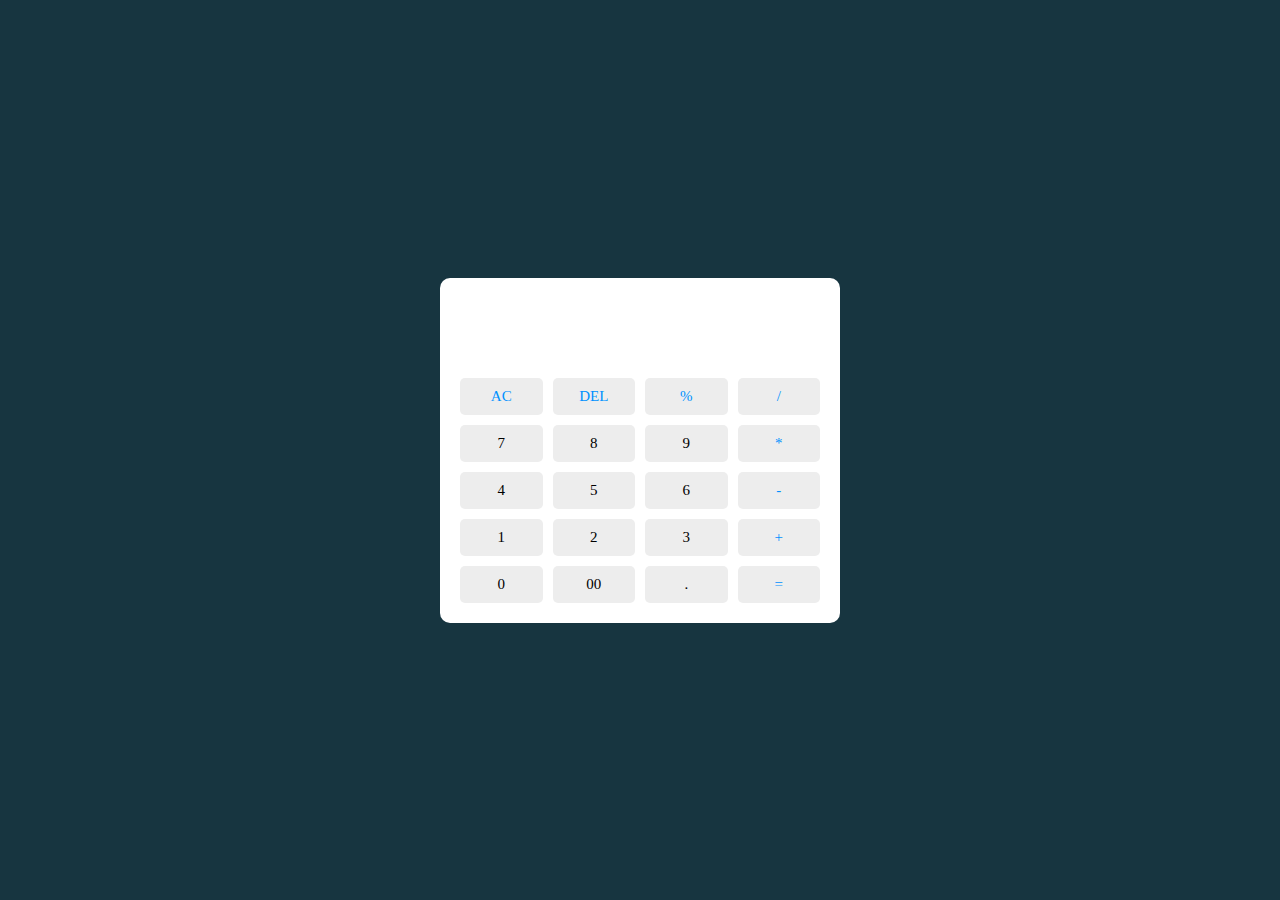
<file: Calculator.html>
<!DOCTYPE html>
<html lang="en">
<head>
    <meta charset="UTF-8">
    <meta http-equiv="X-UA-Compatible" content="IE=edge">
    <meta name="viewport" content="width=device-width, initial-scale=1.0">
    <title>Calculator</title>
    <link rel="stylesheet" href="/Calc.css">
</head>
<body>
<div class="container">
    <input type="text" class="display">

    <div class="buttons">
        <button class="operator" data-value="AC">AC</button>
        <button class="operator"  data-value="DEL">DEL</button>
        <button class="operator"  data-value="%">%</button>
        <button class="operator"  data-value="/">/</button>

        <button data-value="7">7</button>
        <button data-value="8">8</button>
        <button data-value="9">9</button>
        <button class="operator"  data-value="*">*</button>

        <button data-value="4">4</button>
        <button data-value="5">5</button>
        <button data-value="6">6</button>
        <button class="operator"  data-value="-">-</button>

        <button data-value="1">1</button>
        <button data-value="2">2</button>
        <button data-value="3">3</button>
        <button class="operator"  data-value="+">+</button>

        <button data-value="0">0</button>
        <button data-value="00">00</button>
        <button data-value=".">.</button>
        <button class="operator"  data-value="=">=</button>
    </div>

</div>


<script src="/calc.js"></script>
</body>
</html>
</file>
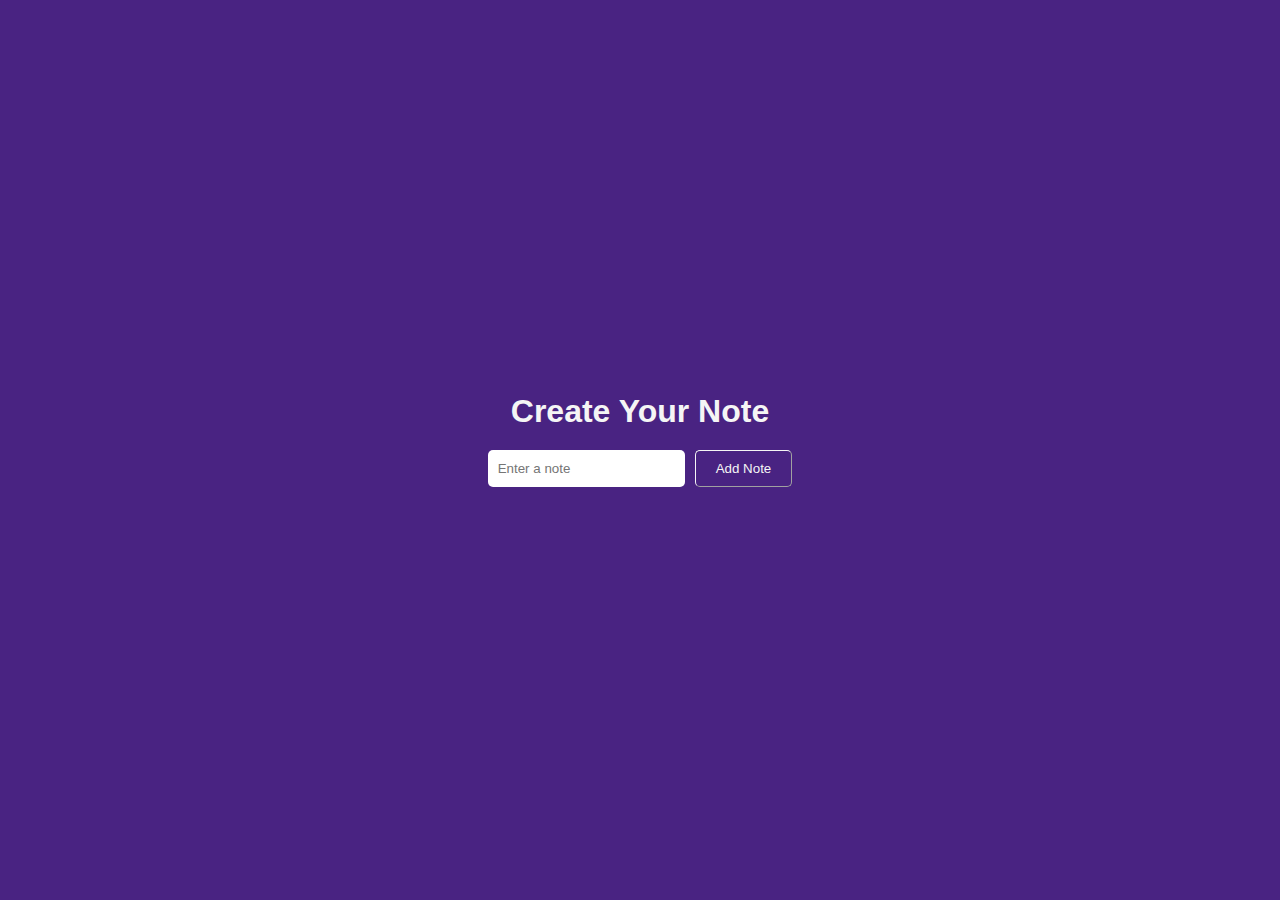
<file: notes.html>
<!DOCTYPE html>
<html>

<head>
  <title>Notes App</title>
  <link rel="stylesheet" type="text/css" href="/Notes.css">
</head>

<body>
  <div class="container">
    <h1>Create Your Note</h1>
    <form id="noteForm" class="note-form">
      <input type="text" id="noteInput" placeholder="Enter a note" required>
      <button type="submit">Add Note</button>
    </form>
    <ul id="noteList" class="note-list"></ul>
  </div>

  <script src="/Notes.js"></script>
</body>

</html>
</file>
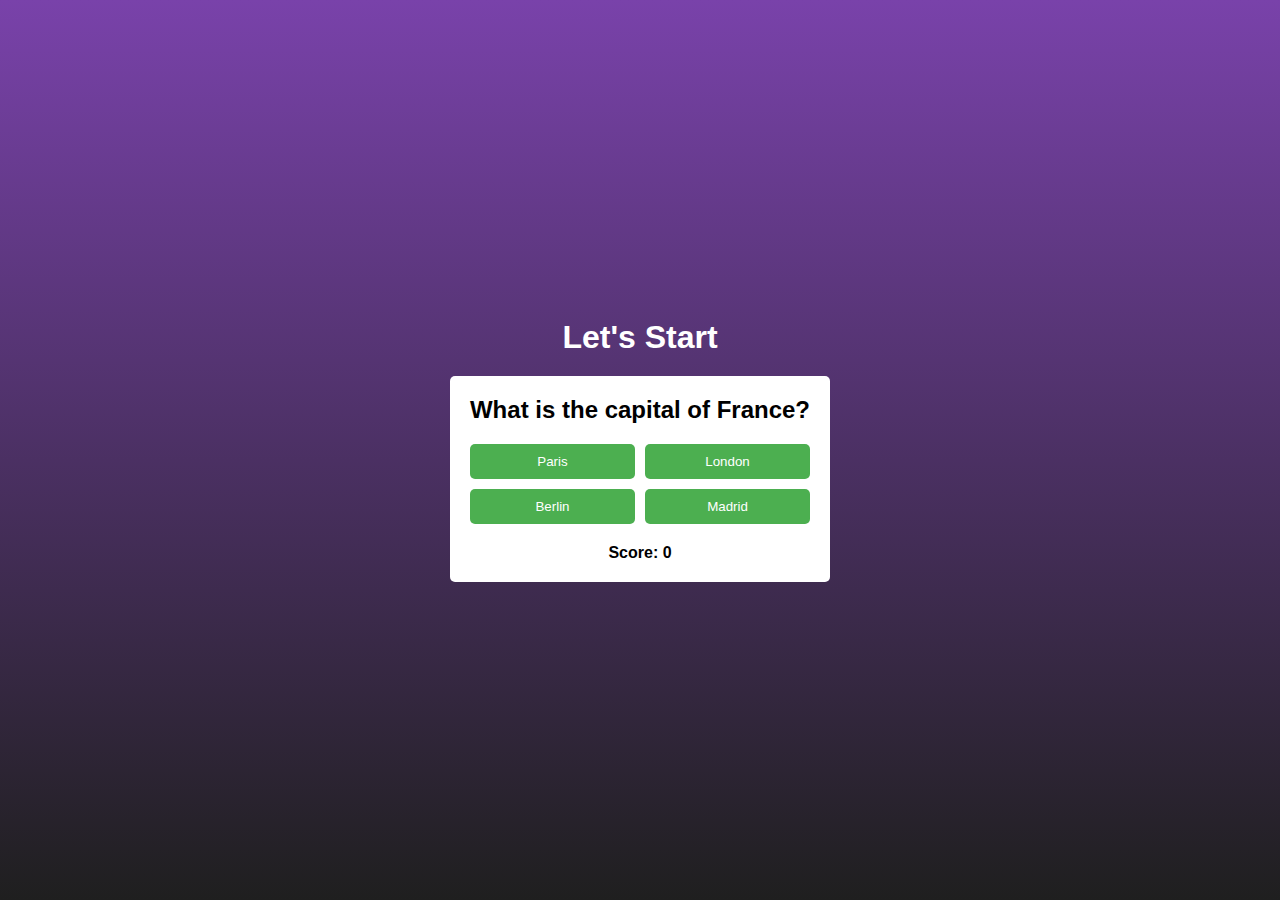
<file: Quiz.html>
<!DOCTYPE html>
<html>

<head>
    <title>Quiz App</title>
    <link rel="stylesheet" type="text/css" href="/Quiz.css">
</head>

<body>
    <div class="container">
        <h1>Let's Start</h1>
        <div class="quiz">
            <div class="question">
                <h2 id="questionText"></h2>
            </div>
            <div class="options">
                <button class="option" onclick="checkAnswer(0)"></button>
                <button class="option" onclick="checkAnswer(1)"></button>
                <button class="option" onclick="checkAnswer(2)"></button>
                <button class="option" onclick="checkAnswer(3)"></button>
            </div>
            <div id="scoreContainer">
                <p>Score: <span id="score">0</span></p>
            </div>
        </div>
    </div>

    <script src="/Quiz.js"></script>
</body>

</html>
</file>
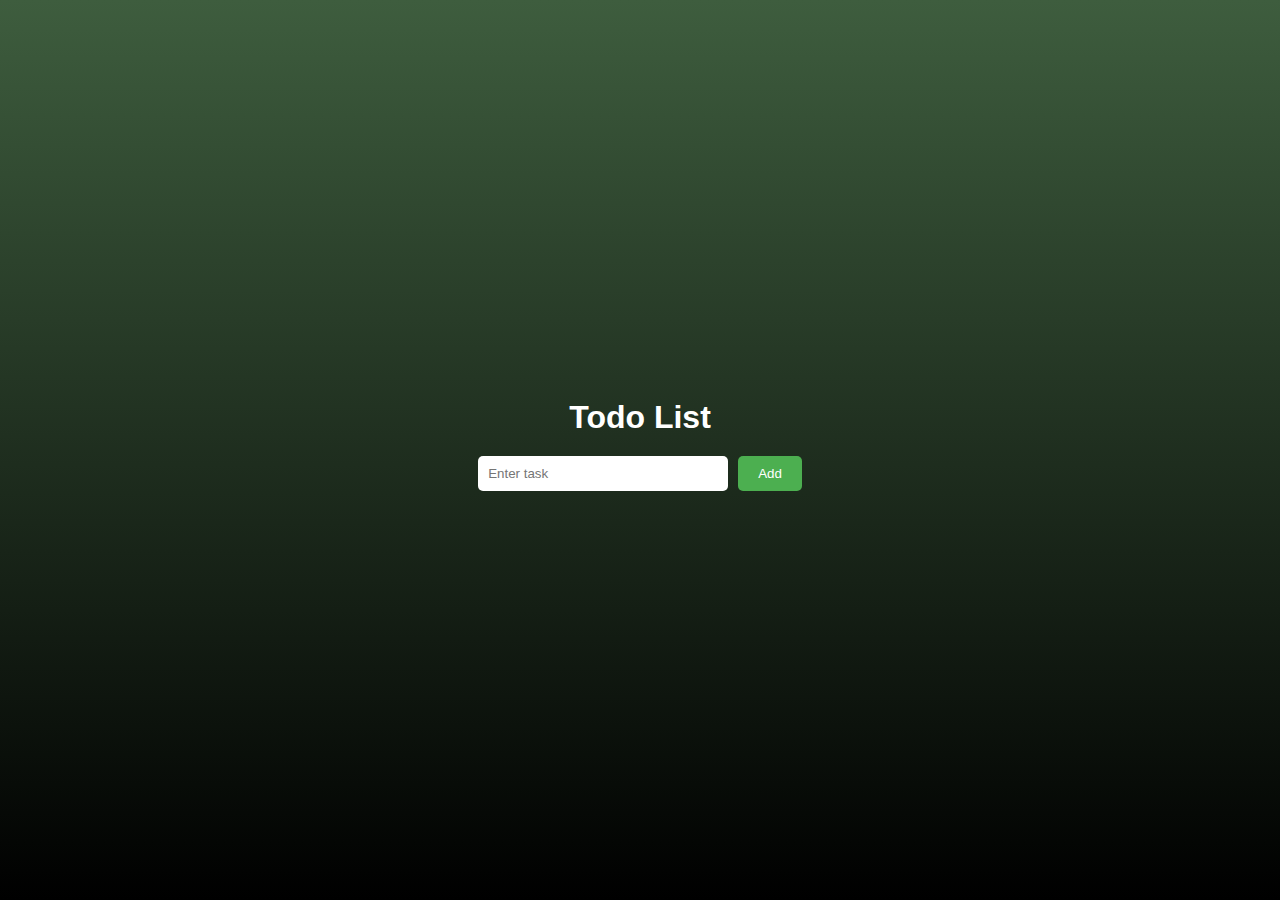
<file: Todo.html>
<!DOCTYPE html>
<html>

<head>
  <title>Todo List</title>
  <link rel="stylesheet" type="text/css" href="/Todo.css">
</head>

<body>
  <div class="container">
    <h1>Todo List</h1>
    <div class="todo-input">
      <input type="text" id="taskInput" placeholder="Enter task">
      <button onclick="addTask()">Add</button>
    </div>
    <ul id="taskList"></ul>
  </div>

  <script src="/Todo.js"></script>
</body>

</html>
</file>
<file: Calc.css>
* {
    margin: 0;
    padding: 0;
    box-sizing: border-box;
    font-family: "Poppins";
}

body {
    height: 100vh;
    display: flex;
    align-items: center;
    justify-content: center;
    background: #173540;
}

.container {
    position: relative;
    max-width: 400px;
    width: 100%;
    border-radius: 10px;
    padding: 10px 20px 20px;
    background: white;
}

.display {
    height: 80px;
    width: 100%;
    outline: none;
    border: none;
    text-align: right;
    margin-bottom: 10px;
    font-size: 40px;
    color: black;
}

.buttons {
    display: grid;
    grid-gap: 10px;
    grid-template-columns: repeat(4, 1fr);
}

.buttons button {
    padding: 10px;
    border-radius: 5px;
    border: none;
    font-size: 15px;
    background: rgb(237, 237, 237);
    cursor: pointer;
}

.buttons button:hover{
    background: rgb(208, 208, 208);
    transition: 0.2s ease-in-out;
}

.buttons button:active {
    transform: scale(1.05);
}

.operator {
    color: rgb(0, 145, 255);
}
</file>
<file: Notes.css>
* {
    box-sizing: border-box;
    margin: 0;
  }
  
  .container {
    display: flex;
    flex-direction: column;
    align-items: center;
    justify-content: center;
    height: 100vh;
    font-family: Arial, sans-serif;
    background-color: #492382;
  }
  
  h1 {
    margin-bottom: 20px;
    color: whitesmoke;
  }
  
  .note-form {
    display: flex;
    margin-bottom: 20px;
  }
  
  #noteInput {
    margin-right: 10px;
    flex-grow: 1;
    padding: 10px;
    border: none;
    outline: none;
    border-radius: 5px;
  }
  
  button {
    padding: 10px 20px;
    border-color: whitesmoke;
    border-width: 1px;
    outline: none;
    background: none;
    color: whitesmoke;
    border-radius: 5px;
    cursor: pointer;
  }
  button:hover{
    color: white;
    background-color: rgb(56, 148, 56);
    border-color:rgb(56, 148, 56);
    transition: 0.2s ease-in-out;
  }
  
  .note-list {
    list-style-type: none;
    padding: 0;
  }
  
  .note-item {
    display: flex;
    align-items: center;
    padding: 10px;
    background-color: #fff;
    border-radius: 5px;
    margin-bottom: 10px;
  }
  
  .note-item span {
    flex-grow: 1;
    margin-right: 10px;
  }
  
  .note-item button {
    background-color: #ff4d4d;
    margin-left: 10px;
  }
</file>
<file: Quiz.css>
* {
    box-sizing: border-box;
    margin: 0;
}

.container {
    display: flex;
    flex-direction: column;
    align-items: center;
    justify-content: center;
    height: 100vh;
    font-family: Arial, sans-serif;
    background: linear-gradient(to bottom, rgb(121, 66, 170), rgb(31, 31, 31));
}

h1 {
    margin-bottom: 20px;
    color: white;
}

.quiz {
    background-color: #fff;
    padding: 20px;
    border-radius: 5px;
    box-shadow: 2 2px 15px rgba(0, 0, 0, 0.1);
    text-align: center;
}

.question {
    margin-bottom: 20px;
}

.options {
    display: grid;
    grid-template-columns: repeat(2, 1fr);
    grid-gap: 10px;
    margin-bottom: 20px;
}

.option {
    padding: 10px;
    background-color: #4CAF50;
    color: white;
    border: none;
    border-radius: 5px;
    cursor: pointer;
}

#scoreContainer {
    font-weight: bold;
}
</file>
<file: Todo.css>
* {
  margin: 0;
  box-sizing: border-box;
}
body{
  overflow: hidden;
}
.container {
  display: flex;
  flex-direction: column;
  align-items: center;
  justify-content: center;
  height: 100vh;
  font-family: Arial, sans-serif;
  background: linear-gradient(to top, rgb(0, 0, 0),rgb(62, 93, 62));
}

h1 {
  margin-bottom: 20px;
  color: white;
}

.todo-input {
  display: flex;
  align-items: center;
  margin-bottom: 10px;
  color: white;
}

input[type="text"] {
  padding: 10px;
  width: 250px;
  border: none;
  outline: none;
  border-radius: 5px;
  margin-right: 10px;
}

button {
  padding: 10px 20px;
  background-color: #4CAF50;
  color: white;
  border: none;
  border-radius: 5px;
  cursor: pointer;
}

ul {
  list-style-type: none;
  padding: 0;
  margin: 0;
}

li {
  margin-bottom: 5px;
  color: whitesmoke;
}

li span {
  margin-right: 5px;
}

@media (max-width: 600px) {
  input[type="text"], button {
    width: 100%;
  }
}
</file>
